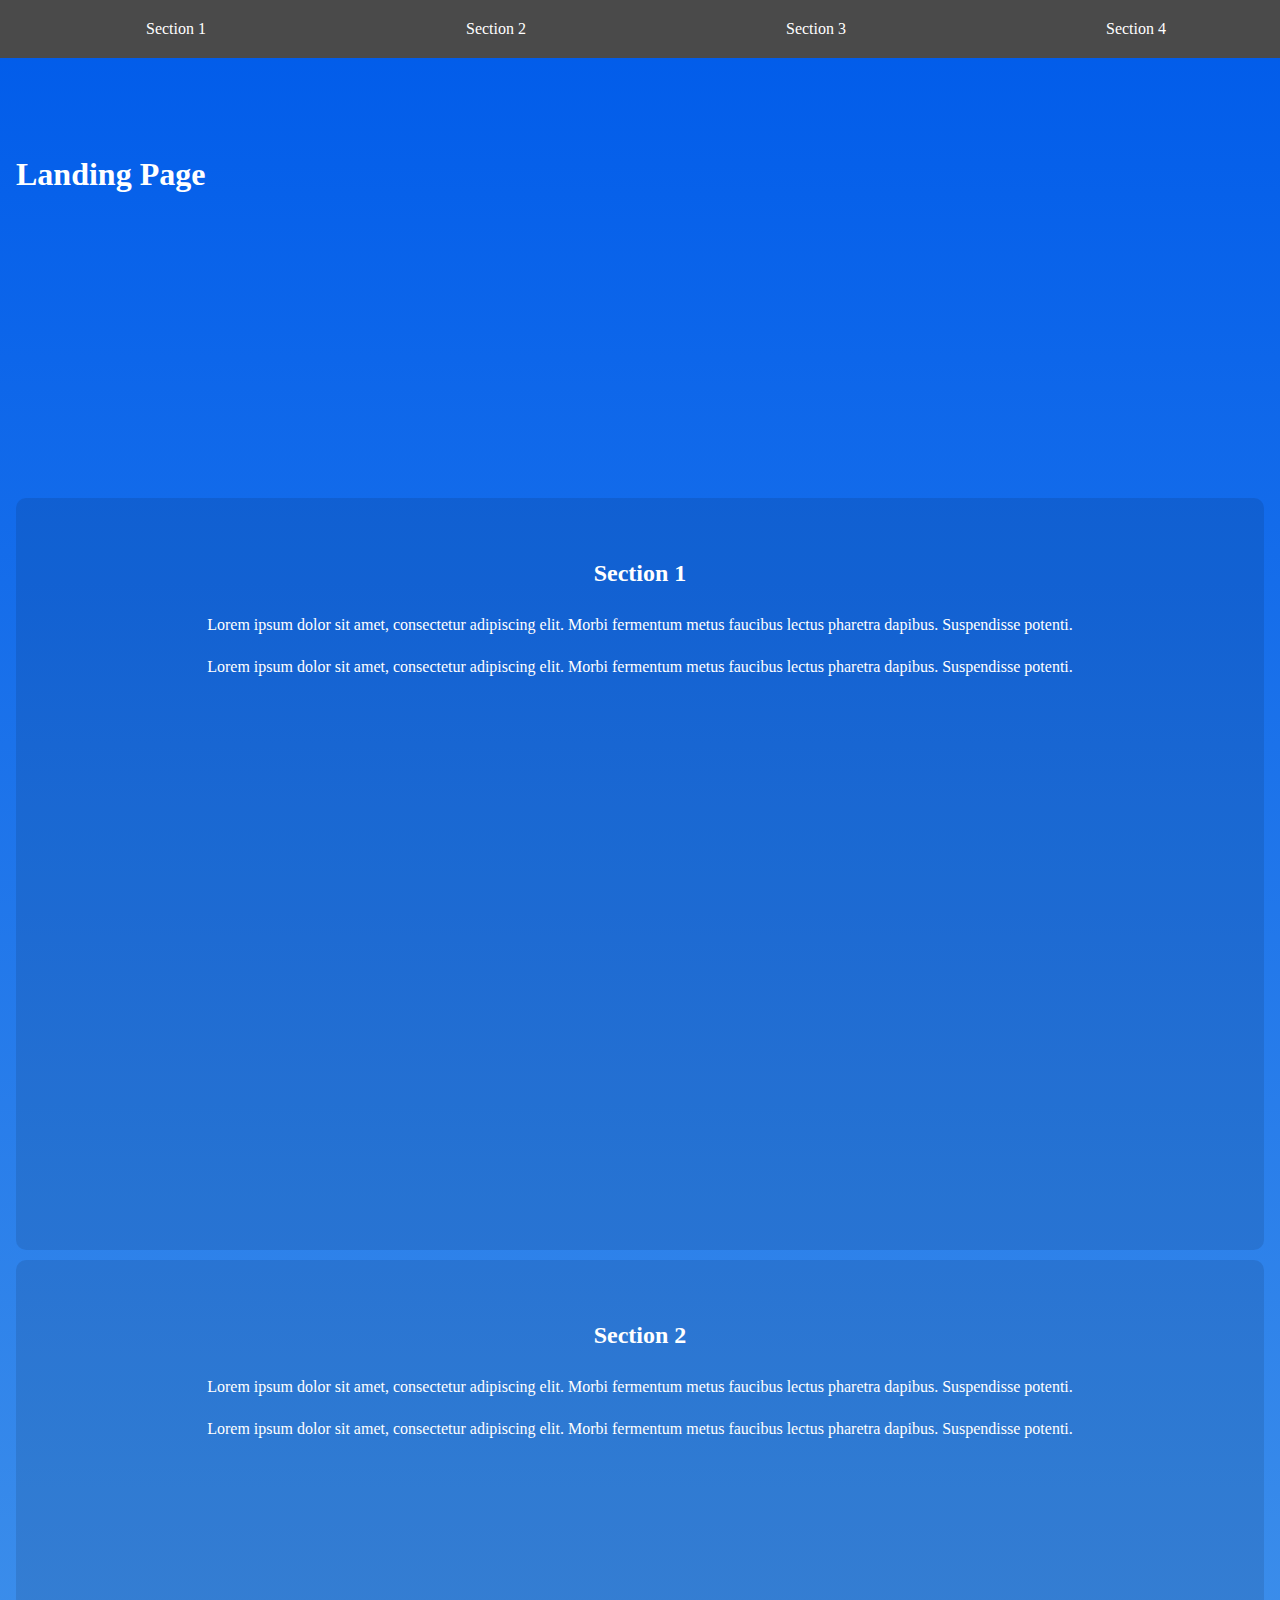
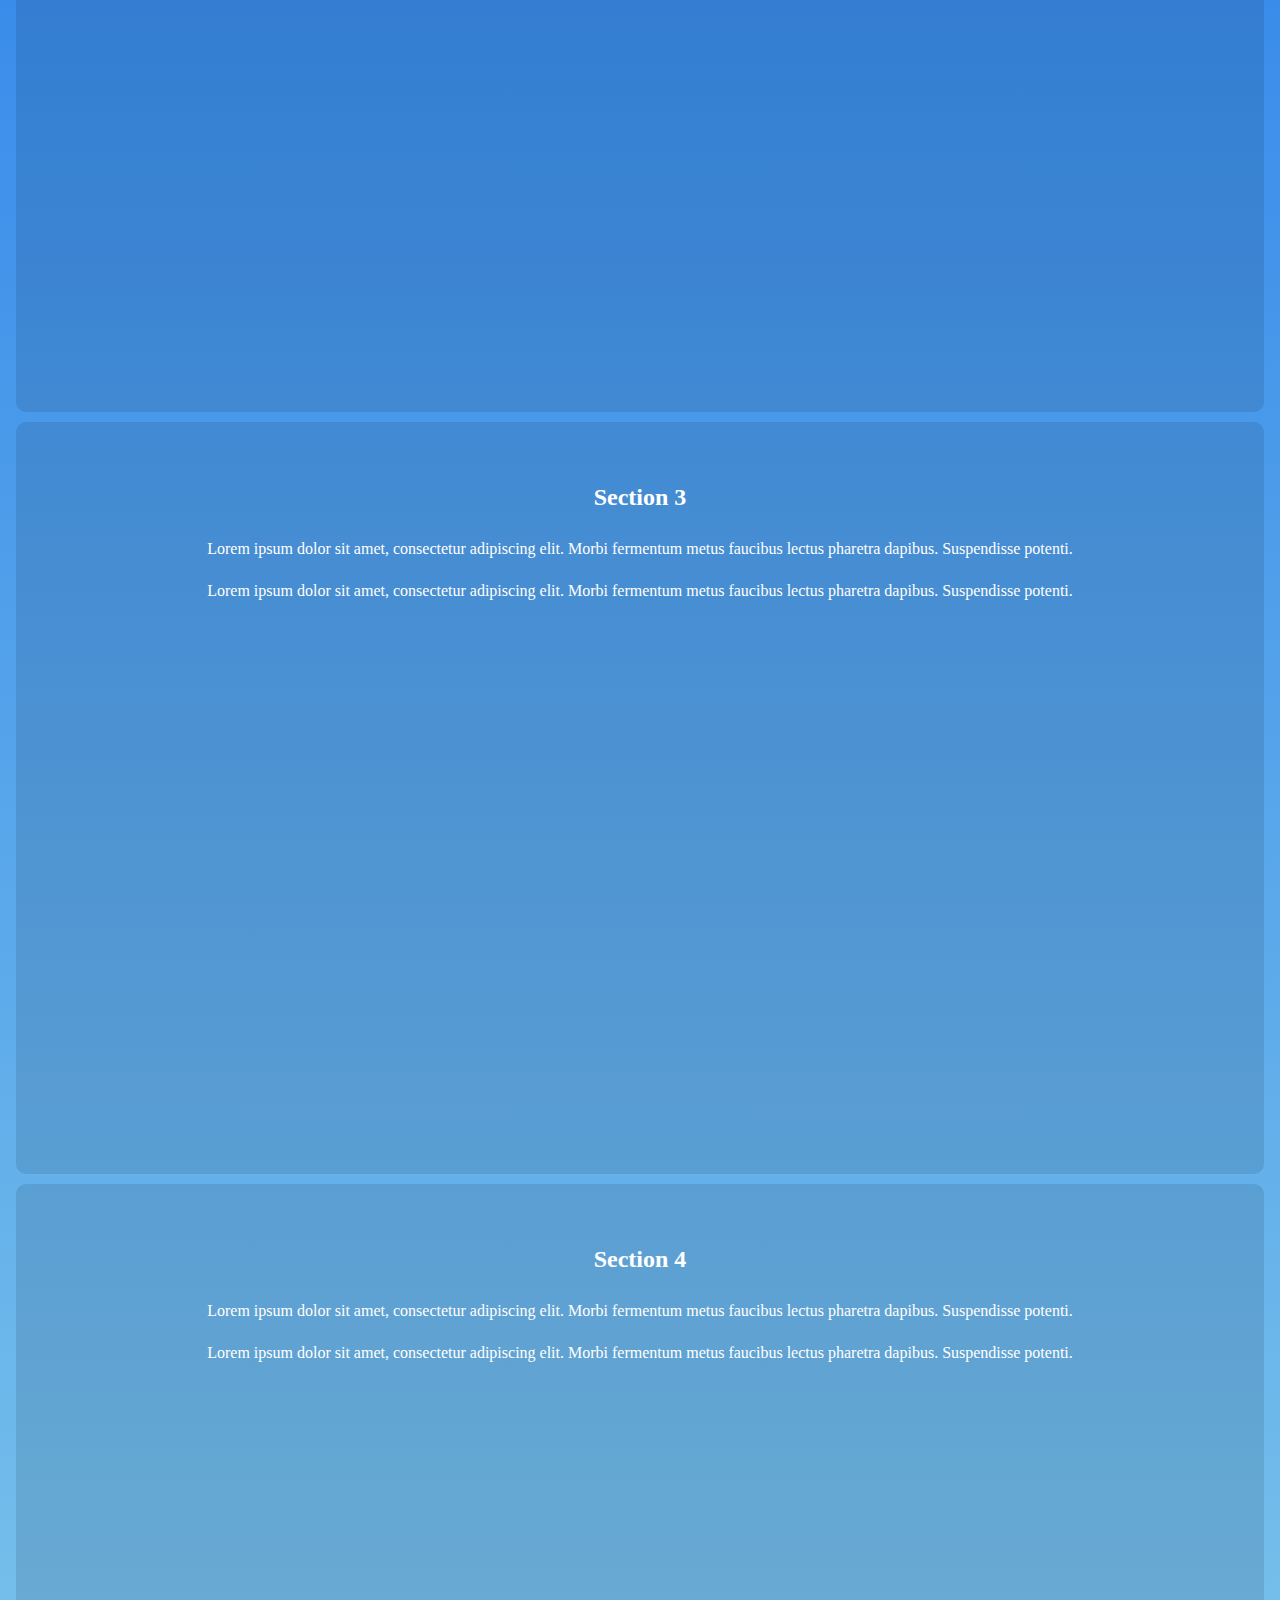
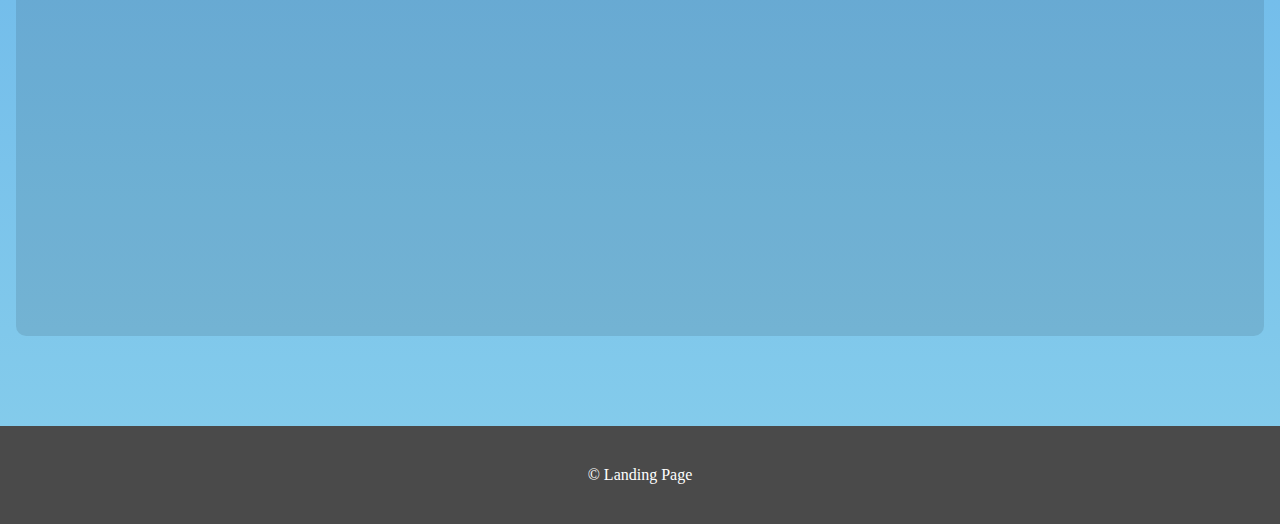
<file: Landing Page Final/index.html>
<!DOCTYPE html>
<html lang="en">
<head>
    <meta charset="UTF-8">
    <meta name="viewport" content="width=device-width, initial-scale=1.0">
    <title>Landing Page Project</title>
    <link rel="stylesheet" href="css/styles.css">
</head>
<body>
    <header class="page__header">
        <nav class="navbar__menu">
            <ul id="navbar__list"></ul>
        </nav>
    </header>
    <main>
        <header class="main__hero">
            <h1>Landing Page</h1>
        </header>

        <section id="section1" data-nav="Section 1" class="section">
            <div class="landing__container">
                <h2>Section 1</h2>
                <p>Lorem ipsum dolor sit amet, consectetur adipiscing elit. Morbi fermentum metus faucibus lectus pharetra dapibus. Suspendisse potenti.</p>
                <p>Lorem ipsum dolor sit amet, consectetur adipiscing elit. Morbi fermentum metus faucibus lectus pharetra dapibus. Suspendisse potenti.</p>
            </div>
        </section>
        <section id="section2" data-nav="Section 2" class="section">
            <div class="landing__container">
                <h2>Section 2</h2>
                <p>Lorem ipsum dolor sit amet, consectetur adipiscing elit. Morbi fermentum metus faucibus lectus pharetra dapibus. Suspendisse potenti.</p>
                <p>Lorem ipsum dolor sit amet, consectetur adipiscing elit. Morbi fermentum metus faucibus lectus pharetra dapibus. Suspendisse potenti.</p>
            </div>
        </section>
        <section id="section3" data-nav="Section 3" class="section">
            <div class="landing__container">
                <h2>Section 3</h2>
                <p>Lorem ipsum dolor sit amet, consectetur adipiscing elit. Morbi fermentum metus faucibus lectus pharetra dapibus. Suspendisse potenti.</p>
                <p>Lorem ipsum dolor sit amet, consectetur adipiscing elit. Morbi fermentum metus faucibus lectus pharetra dapibus. Suspendisse potenti.</p>
            </div>
        </section>
        <section id="section4" data-nav="Section 4" class="section">
            <div class="landing__container">
                <h2>Section 4</h2>
                <p>Lorem ipsum dolor sit amet, consectetur adipiscing elit. Morbi fermentum metus faucibus lectus pharetra dapibus. Suspendisse potenti.</p>
                <p>Lorem ipsum dolor sit amet, consectetur adipiscing elit. Morbi fermentum metus faucibus lectus pharetra dapibus. Suspendisse potenti.</p>
            </div>
        </section>
    </main>
    <footer class="page__footer">
        <p>&copy; Landing Page</p>
    </footer>
    <script src="js/app.js"></script>
</body>
</html>
</file>
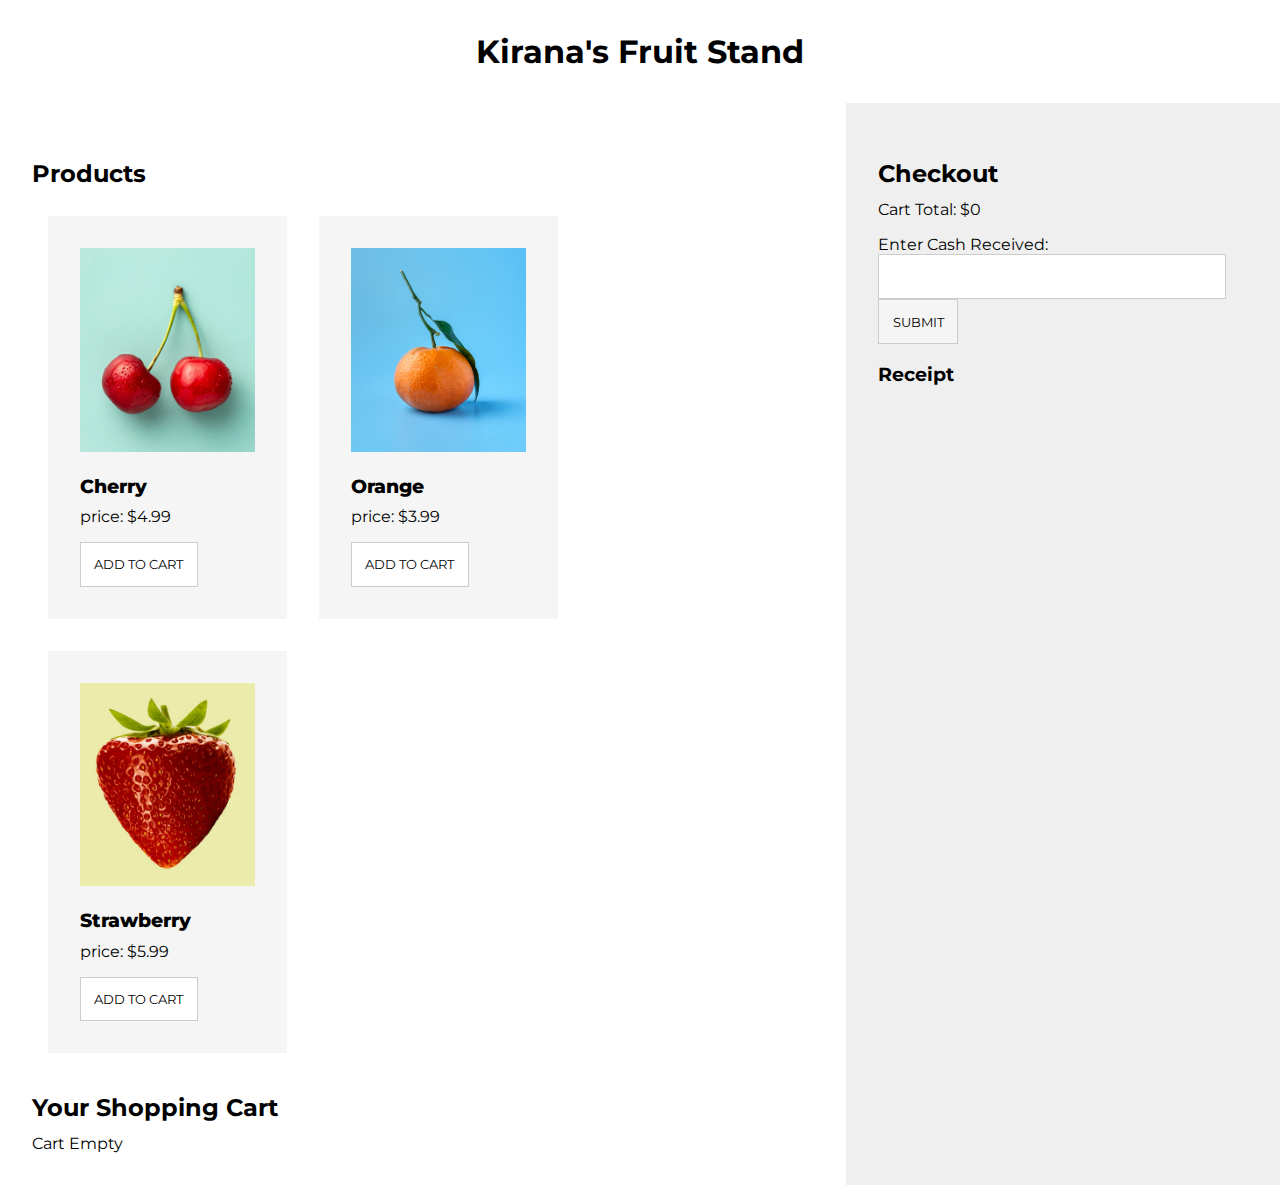
<file: Shopping Cart Final/src/index.html>
<!DOCTYPE html>
<html lang="en">
<head>
    <meta charset="UTF-8">
    <meta http-equiv="X-UA-Compatible" content="IE=edge">
    <meta name="viewport" content="width=device-width, initial-scale=1.0">
    <title>Shopping Cart</title>
    <link rel="preconnect" href="https://fonts.googleapis.com">
    <link rel="preconnect" href="https://fonts.gstatic.com" crossorigin>
    <link href="https://fonts.googleapis.com/css2?family=Montserrat:wght@200;600&display=swap" rel="stylesheet">
    <link href="assets/styles.css" rel="stylesheet">
    <script src="assets/script.js" defer></script>
    <script src="assets/front.js" defer></script>
</head>
<body>
    <div class="shopping-cart">
        <h1>Kirana's Fruit Stand</h1>
        <div class="currency-selector"></div>
        <div class="cart-container">
            <div class="products-container">
                <h2>Products</h2>
                <div class="products"></div>
                <h2>Your Shopping Cart</h2>
                <div class="empty-btn"></div>
                <div class="cart"></div>
            </div>
            <div class="checkout-container">
                <h2>Checkout</h2>
                <div class="checkout">
                    <div class="cart-total"></div>
                    <form>
                        <label>Enter Cash Received:</label>
                        <input class="received" type="text">
                        <button class="pay">Submit</button> 
                    </form>
                    <h3>Receipt</h3>
                    <div class="pay-summary"></div>
                </div>
            </div>
        </div>
    </div>
</body>
</html>
</file>
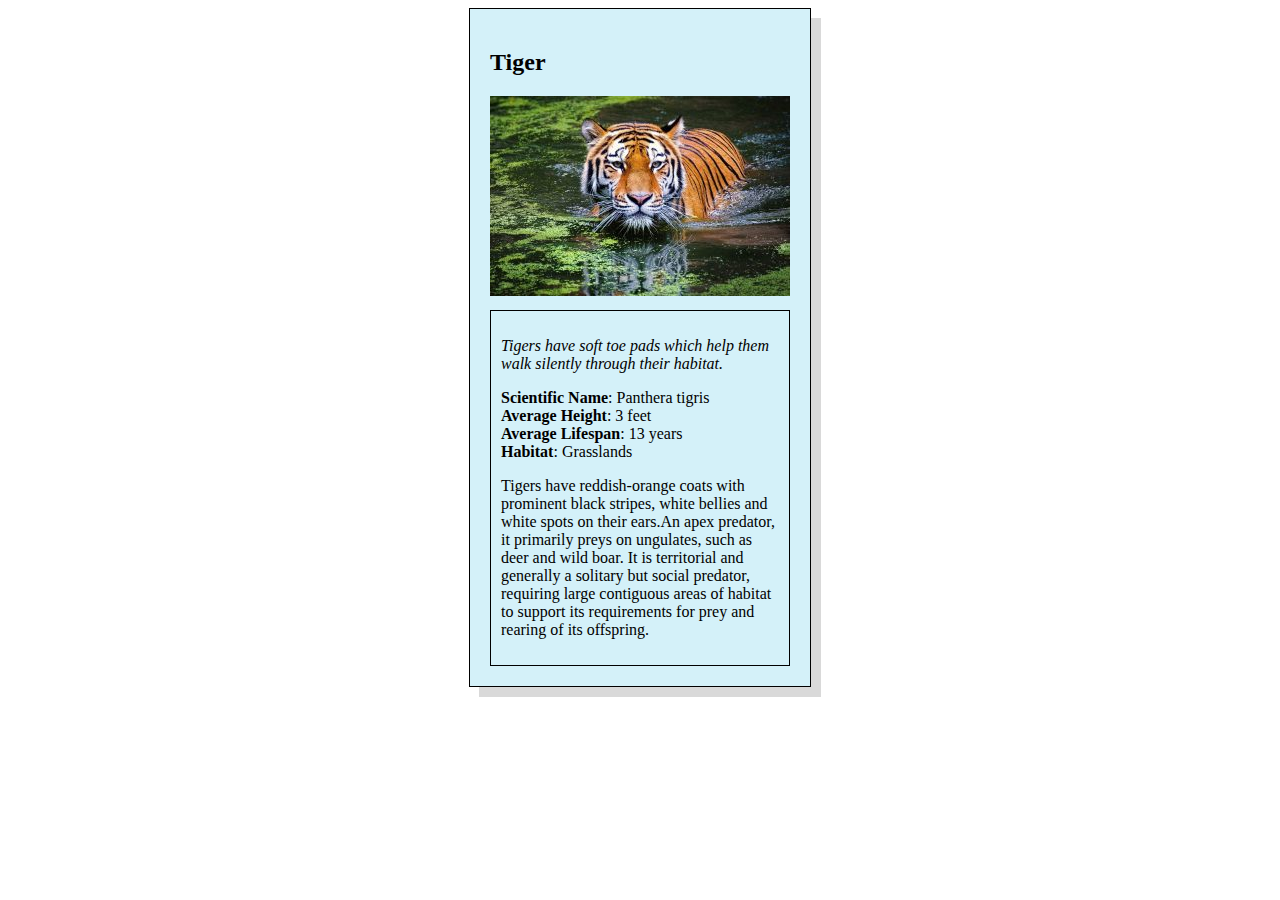
<file: animal-trading-cards-master/card.html>
<!DOCTYPE html>
<html>
<head>
	<meta charset="utf-8">
	<title>Animal Trading Cards</title>
	<link rel="stylesheet" href="styles.css">
</head>
<body>
	<div class="whole">
		<!-- your favorite animal's name goes here -->
		<h2>Tiger</h2>
		<!-- your favorite animal's image goes here -->
		<img src="tigertradingcard.jpg" alt="tiger" width="300" height="200">
		<div class="little">
			<!-- your favorite animal's interesting fact goes here -->
			<p class="describe">Tigers have soft toe pads which help them walk silently through their habitat.</p>
			<ul>
				<!-- your favorite animal's list items go here -->
				<li><span>Scientific Name</span>: Panthera tigris</li>
				<li><span>Average Height</span>: 3 feet</li>
				<li><span>Average Lifespan</span>: 13 years</li>
				<li><span>Habitat</span>: Grasslands</li>
			</ul>
			<!-- your favorite animal's description goes here -->
			<p>Tigers have reddish-orange coats with prominent black stripes, 
				white bellies and white spots on their ears.An apex predator, 
				it primarily preys on ungulates, such as deer and wild boar. 
				It is territorial and generally a solitary but social predator,
				requiring large contiguous areas of habitat to support its 
				requirements for prey and rearing of its offspring.
				</p>
		</div>
	</div>
</body>
</html>
</file>
<file: Landing Page Final/css/styles.css>
/* Base styles */
body {
    background: rgb(135, 206, 235);
    background: linear-gradient(0deg, rgba(135, 206, 235, 1) 0%, rgba(0, 91, 234, 1) 100%);
    margin: 0;
    font-family: 'Merriweather', serif;
    color: #fff;
    line-height: 1.6;
}

/* Navigation styles */
.page__header {
    background: #4a4a4a;
    padding: 1rem;
    position: fixed;
    top: 0;
    width: 100%;
    z-index: 100;
}

.navbar__menu ul {
    display: flex;
    justify-content: space-around;
    padding: 0;
    margin: 0;
    list-style: none;
}

.menu__link {
    text-decoration: none;
    color: #fff;
    padding: 10px;
    transition: all 0.3s ease;
}

.menu__link:hover,
.menu__link.active {
    background-color: #4a4a4a;
    color: #00b4d8;
    border-radius: 5px;
}

/* Sections */
.section {
    position: relative;
    min-height: 80vh;
    padding: 1rem;
    margin: 10px 0;
    background: rgba(0, 0, 0, 0.1);
    border-radius: 10px;
}

.section.active {
    background: rgba(255, 255, 255, 0.2);
    transition: background 0.5s ease;
    box-shadow: 0 0 20px rgba(0, 0, 0, 0.3);
}

.landing__container {
    padding: 20px;
    text-align: center;
}


@media screen and (max-width: 768px) {
    .navbar__menu ul {
        flex-direction: column;
        align-items: center;
    }

    .menu__link {
        display: block;
        padding: 15px;
        text-align: center;
        width: 100%;
    }
}

/* Footer */
.page__footer {
    background: #4a4a4a;
    color: #fff;
    text-align: center;
    padding: 20px;
}

/* Background Circles */
section:nth-of-type(odd) .landing__container::before {
    content: "";
    background: rgba(255, 255, 255, 0.187);
    position: absolute;
    z-index: -5;
    width: 20vh;
    height: 20vh;
    border-radius: 50%;
    opacity: 0;
    transition: ease 0.5s all;
}

section:nth-of-type(even) .landing__container::before {
    content: "";
    background: linear-gradient(0deg, rgba(255, 255, 255, 0.1) 0%, rgba(255, 255, 255, 0.2) 100%);
    position: absolute;
    top: 3em;
    right: 3em;
    z-index: -5;
    width: 10vh;
    height: 10vh;
    border-radius: 50%;
    opacity: 0;
    transition: ease 0.5s all;
}

section:nth-of-type(3n) .landing__container::after {
    content: "";
    background: linear-gradient(0deg, rgba(255, 255, 255, 0.1) 0%, rgba(255, 255, 255, 0.2) 100%);
    position: absolute;
    right: 0;
    bottom: 0;
    z-index: -5;
    width: 10vh;
    height: 10vh;
    border-radius: 50%;
    opacity: 0;
    transition: ease 0.5s all;
}

section:nth-of-type(3n + 1) .landing__container::after {
    content: "";
    background: linear-gradient(0deg, rgba(255, 255, 255, 0.1) 0%, rgba(255, 255, 255, 0.2) 100%);
    position: absolute;
    right: 20vw;
    bottom: -5em;
    z-index: -5;
    width: 15vh;
    height: 15vh;
    border-radius: 50%;
    opacity: 0;
    transition: ease 0.5s all;
}

/* Animation states */
section.active .landing__container::before {
    opacity: 1;
    animation: rotate 4s linear 0s infinite forwards;
}

section.active .landing__container::after {
    opacity: 1;
    animation: rotate 5s linear 0s infinite forwards reverse;
}

/* Keyframe Animation */
@keyframes rotate {
    from {
        transform: rotate(0deg) translate(-1em) rotate(0deg);
    }
    to {
        transform: rotate(360deg) translate(-1em) rotate(-360deg);
    }
}

main {
    margin: 80px 1em 10vh; /* Increased top margin to accommodate fixed navbar */
}

.main__hero {
    min-height: 40vh;
    padding-top: 3em;
}
</file>
<file: Shopping Cart Final/src/assets/styles.css>
* {
    font-family: 'Montserrat', sans-serif;
    padding: 0;
    margin: 0;
}

h1 {
    text-align: center;
    padding: 1em;
}
h2, h3 {
    padding: 1em 0 .5em;
}
p {
    padding-bottom: 1em;
}
.products-container{
    width: 100%;
    max-width: 55em;
    padding: 2em;
}
.cart-container {
    display: flex;
}
.checkout-container {
    max-width: 34em;
    padding: 2em;
    background: #efefef;
}
.products, .cart{
    display: flex;
    flex-wrap: wrap;
}

.products > div {
    background: #f5f5f5;
    margin: 1em;
    padding: 2em;
}

.products > div img {
    max-width: 175px;
    height: auto;
}

.products > div h3 {
    font-weight: 800;
}

.cart > div {
    border: 1px solid #ccc;
    margin: 1em;
    padding: 2em;
}
.checkout-container {
    max-width: 34em;
}
.checkout {
    margin-bottom: 4em;
}

button {
    border: 1px solid #ccc;
    background: #fff;
    padding: 1em;
    transition: .2s ease all;
    text-transform: uppercase;
}
button.pay {
    background: #f5f5f5;
    vertical-align: middle
}
button:hover {
    background: rgb(93, 120, 118);
    color: #fff;
    cursor: pointer;
}

.received {
    font-size: 1.5em;
    padding: 0.3em;
    border: 1px solid #ccc;
    vertical-align: middle
}
</file>
<file: animal-trading-cards-master/styles.css>
h2{
    border: 1px;
}

image{
    border: 1px;
}

.describe{
    font-style: italic   
}

span{
    font-weight: bold;
}

.whole{
    border: 1px solid; 
    background-color:  #d4f1f9; 
    font: size 16px; 
    width: 300px; 
    padding: 20px;
    box-shadow: 10px 10px #d9d9d9;
    margin: auto;
    text-align: left;
    font-family:'Times New Roman', Times, serif;
}

.little{
    border: 1px solid ;
    text-align: left;
    padding:10px;
    margin-top: 10px;  
}

ul{
    list-style: none;
    margin: 0; 
    padding: 0;
}
</file>
